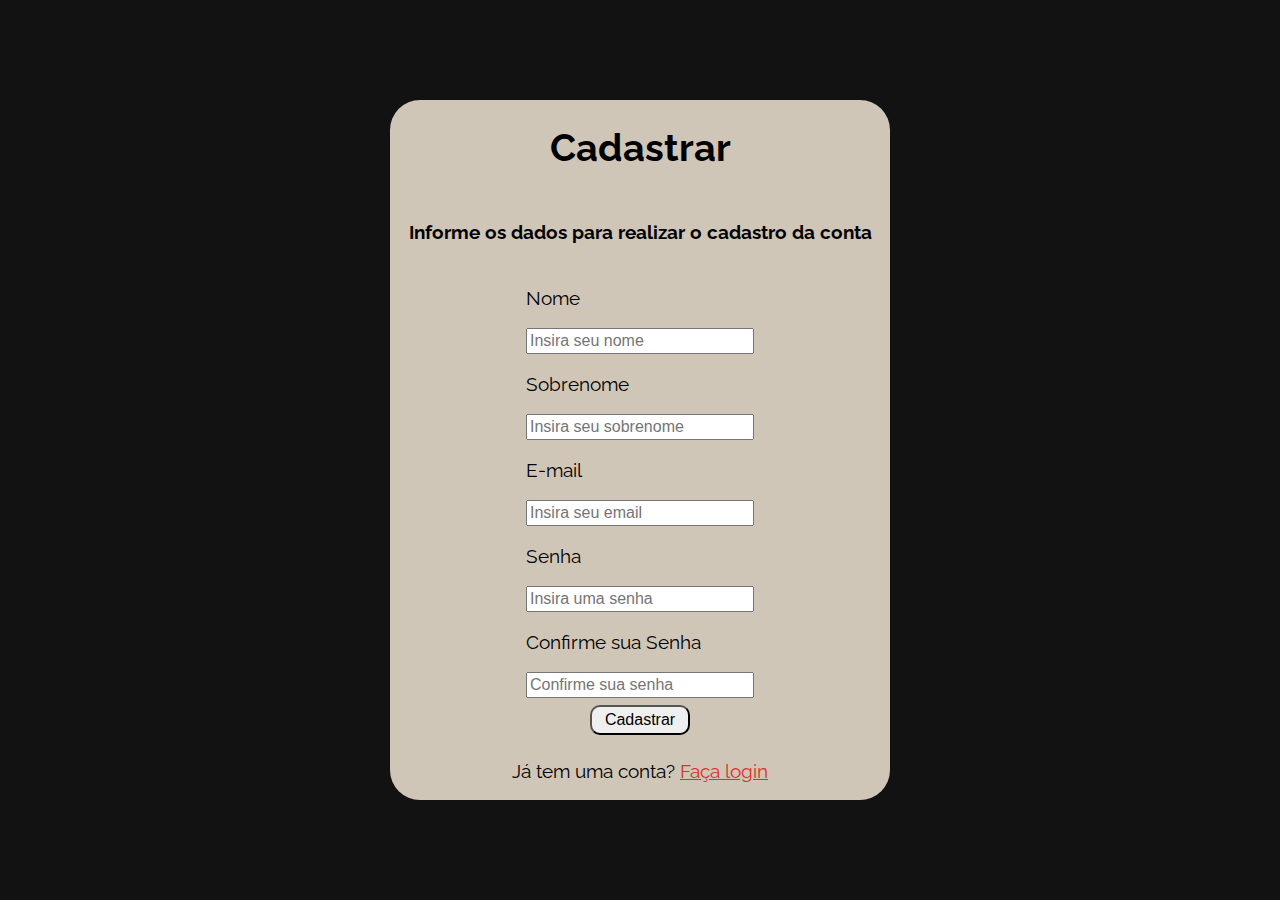
<file: cadastro.html>
<!DOCTYPE html>
<html lang="pt">
<head>
    <meta charset="UTF-8">
    <meta name="viewport" content="width=device-width, initial-scale=1.0">
    <title>Página de Cadastro</title>
    <link rel="stylesheet" href="css/cadastro.css">
    <script src="js/cadastro.js" defer></script>
</head>
<body>
    <div class="fundo">
        <div class="container">
            <div class="card">
                <form id="formulario-header">
                    <h1 id="cadas">Cadastrar</h1>
                    <h4 id="inform">Informe os dados para realizar o cadastro da conta</h4>
        
                    <label id="nome">
                        <p>Nome</p>
                        <input id="name" name="name" class="formulario" placeholder="Insira seu nome" type="text" required>
                    </label>
        
                    <label id="sobrenome-form">
                        <p>Sobrenome</p>
                        <input id="sobrenome" name="sobrenome" class="formulario" placeholder="Insira seu sobrenome">
                    </label>
        
                    <label id="email-form">
                        <p>E-mail</p>
                        <input id="email" name="email" class="formulario" placeholder="Insira seu email" type="email" required>
                    </label>
        
                    <label id="senha-form">
                        <p>Senha</p>
                        <input id="senha" name="senha" class="formulario" placeholder="Insira uma senha" type="password" required>
                    </label>
        
                    <label id="senha-confirm-form">
                        <p>Confirme sua Senha</p>
                        <input id="senha-confirm" name="senha-confirm" placeholder="Confirme sua senha" type="password" required>
                    </label>
        
                    <div class="button-cadastrar">
                        <div class="btn">
                            <button type="submit" id="cadastrar" class="botao-cadastro">Cadastrar</button>
                        </div>
                        
                    </div>
                    
                    <p>Já tem uma conta? <a id="ultimo-link" href="login.html">Faça login</a></p>
                </form>
            </div>
        </div>
    </div>
</body>
</html>
</file>
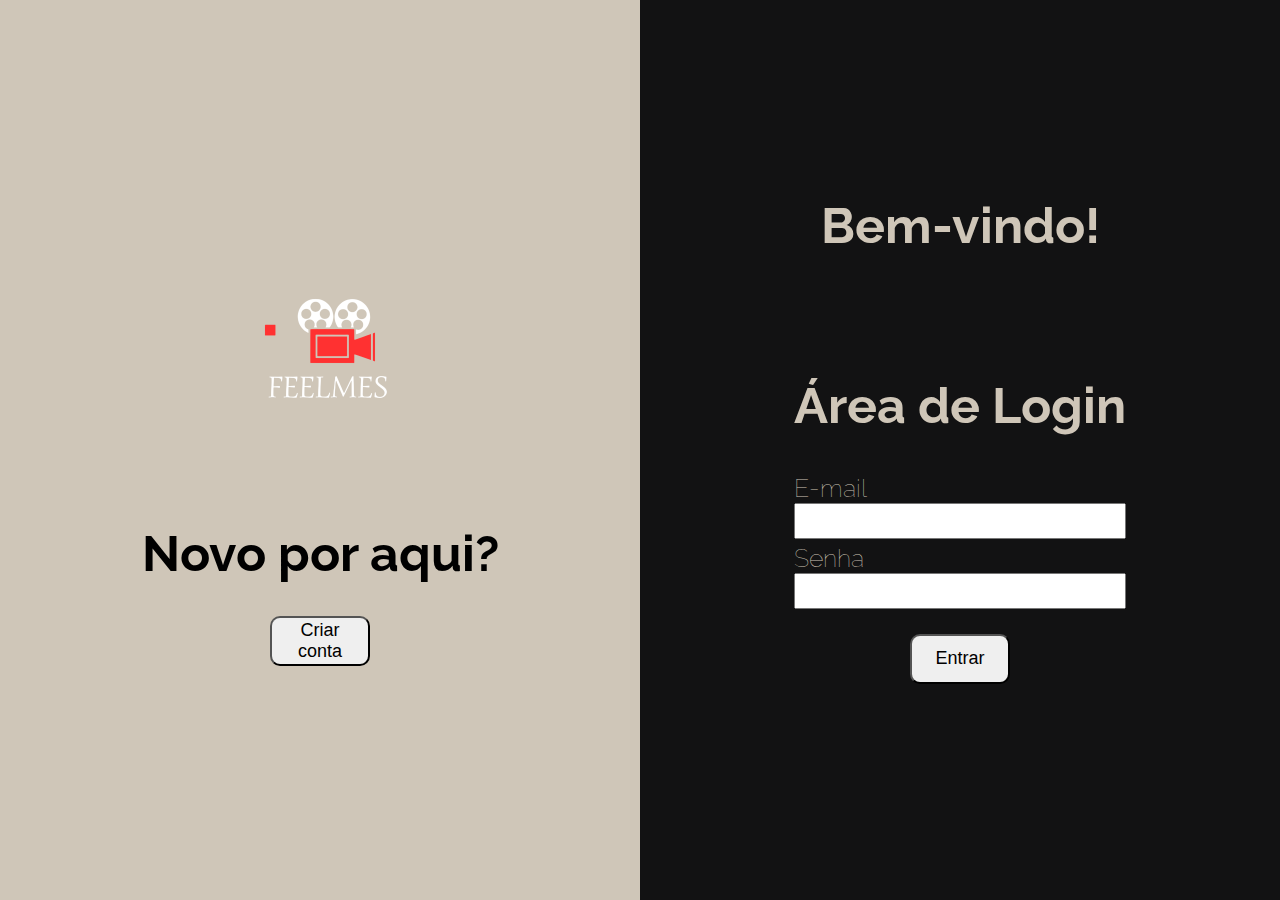
<file: login.html>
<!DOCTYPE html>
<html lang="pt">
<head>
    <meta charset="UTF-8">
    <meta name="viewport" content="width=device-width, initial-scale=1.0">
   <link rel="stylesheet" href="css/login.css">
   <script src="js/login.js" defer></script>
   <!-- O defer garante que o script será carregado em paralelo ao HTML, mas será executado apenas após o carregamento completo do DOM. -->
   <!-- <script src=""></script> -->
    
    <title>Página de Login</title>
</head>
<body>




    <div class=container>
        <div class="leftside">
            
            <div class="img-left">
                <img src="assets/logo.png">
            </div>
            <h1 id="novo">Novo por aqui?</h1>
        
            <a href="cadastro.html">
            <button id="button-criar-conta">Criar conta</button>
            </a>
        
        </div> 
        <div class="rightside">
            <div class="message">
                <h1> Bem-vindo!</h1>
            </div>

                <form id="login">
                    <div class="login-form">

                        <div class="titulo-login">
                            <h1 id="login-titulo">Área de Login</h1>
                        </div>



                        <div class="form-container">
                    <label for="email-login">E-mail</label>
                    <input type="email" id="email-login" name="email-login" required>
                    </div>
    
                    <div class="form-container">
                    <label for="senha-form">Senha</label>
                    <input type="password" id="senha-form" name="senha-form" required>
                    </div>
    
                <div class="botao">
                    <div class="btn">
                        <button onclick="window.location.href='descubra-filme.html'">Entrar</button>
                    </div>
                    
                </div>
    
                </form>
        </div>
    
    
    </div>
    </div>
    

<footer></footer>
</body>
</html>
</file>
<file: css/cadastro.css>
@import url('https://fonts.googleapis.com/css2?family=Geist+Mono:wght@100..900&family=Raleway:ital,wght@0,100..900;1,100..900&display=swap');

body{
    font-family:"Raleway", sans-serif;
    margin: 0;
}


.fundo{
    background-color: #121213;
    height: 100vh;
}
.container{
    height: 100vh;
    display: flex;
    flex-direction: column;
    justify-content: center;
    align-items: center;
}
.card{
    height: 700px;
    width: 500px;
    background-color: #cfc6b8;
    border-radius: 30px;
}
#formulario-header{
    font-size: 19px;
    display: flex;
    flex-direction: column;
    justify-content: space-evenly;
    align-items: center;
}
input{
    font-size: 16px;
    height: 20px;
    width: 220px;
}
input:focus{
    outline: none;
}
.btn{
    display: flex;
    height: 43px;
    align-items: center;
}
button{
    border-radius: 10px;
    font-size: 16px;
    height: 30px;
    width: 100px;
}
button:hover{
    background-color: #dd302b;
    border-color: #dd302b;
    transition: 0.3s;
    color: white;
}
#ultimo-link{
    color: #dd302b;
}
</file>
<file: css/login.css>
@import url('https://fonts.googleapis.com/css2?family=Geist+Mono:wght@100..900&family=Raleway:ital,wght@0,100..900;1,100..900&display=swap');

body{
    font-family:"Raleway", sans-serif;
    font-weight: 100;
    margin: 0;
    font-size: 25px;
}


/* Content main */
.container{
    height: 100vh;
    display: flex;
    justify-content: center;
    align-items: center;
}
.img-left img{
        height: 250px;
        width: 250px;
}
.leftside{
    display: flex;
    flex-direction: column;
    justify-content: center;
    align-items: center;
    height: 100%;
    width: 50%;
    background-color: #cfc6b8;
   
}
.rightside{
    color: #cfc6b8;
    display: flex;
    flex-direction: column;
    justify-content: center;
    align-items: center;
    height: 100%;
    width: 50%;
        background-color: #121213;

}
#login{
    margin-bottom: 50px;
}
.login-form{
    display: flex;
    flex-direction: column;
    height: 350px;
    justify-content: space-evenly;
}
.message{
    margin-bottom: 50px;
}
input{
    font-size:  18px;
    height: 30px;
}
.form-container{
    display: flex;
    flex-direction: column;
}
.btn{
    margin-top: 20px;
    display: flex;
    flex-direction: row;
    justify-content: center;
}
button{
    height: 50px;
    font-size: 18px;
    width: 100px;
    border-radius: 10px;
}
button:hover{
    background-color: #dd302b;
    border-color: #dd302b;
    transition: 0.3s;
    color: white;
}

input:focus{
    outline: none;
}
</file>
